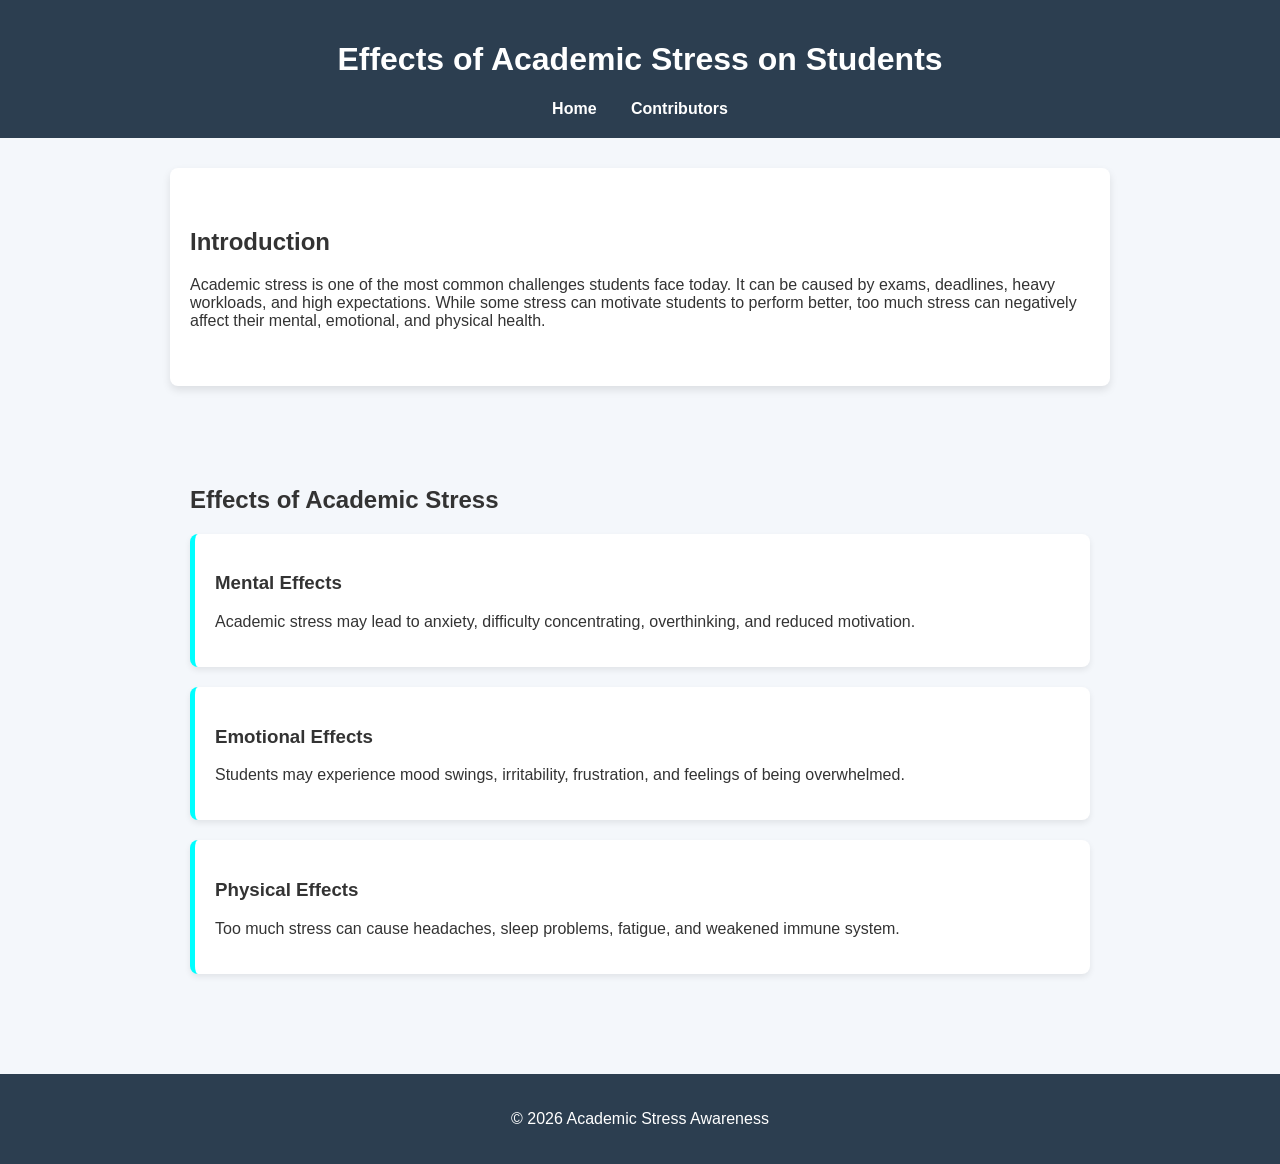
<file: index.html>
<!DOCTYPE html>
<html lang="en">
<head>
  <meta charset="UTF-8">
  <title>Effects of Academic Stress on Students</title>
  <meta name="viewport" content="width=device-width, initial-scale=1.0">
  <link rel="stylesheet" href="style.css">
</head>
<body>

  <header>
    <h1>Effects of Academic Stress on Students</h1>
    <nav>
      <a href="index.html">Home</a>
      <a href="contributors.html">Contributors</a>
    </nav>
  </header>

  <section class="intro">
    <h2>Introduction</h2>
    <p>
      Academic stress is one of the most common challenges students face today.
      It can be caused by exams, deadlines, heavy workloads, and high expectations.
      While some stress can motivate students to perform better, too much stress
      can negatively affect their mental, emotional, and physical health.
    </p>
  </section>

  <section class="effects">
    <h2>Effects of Academic Stress</h2>

    <div class="card">
      <h3>Mental Effects</h3>
      <p>
        Academic stress may lead to anxiety, difficulty concentrating,
        overthinking, and reduced motivation.
      </p>
    </div>

    <div class="card">
      <h3>Emotional Effects</h3>
      <p>
        Students may experience mood swings, irritability, frustration,
        and feelings of being overwhelmed.
      </p>
    </div>

    <div class="card">
      <h3>Physical Effects</h3>
      <p>
        Too much stress can cause headaches, sleep problems,
        fatigue, and weakened immune system.
      </p>
    </div>

  </section>

  <footer>
    <p>© 2026 Academic Stress Awareness</p>
  </footer>

</body>
</html>
</file>
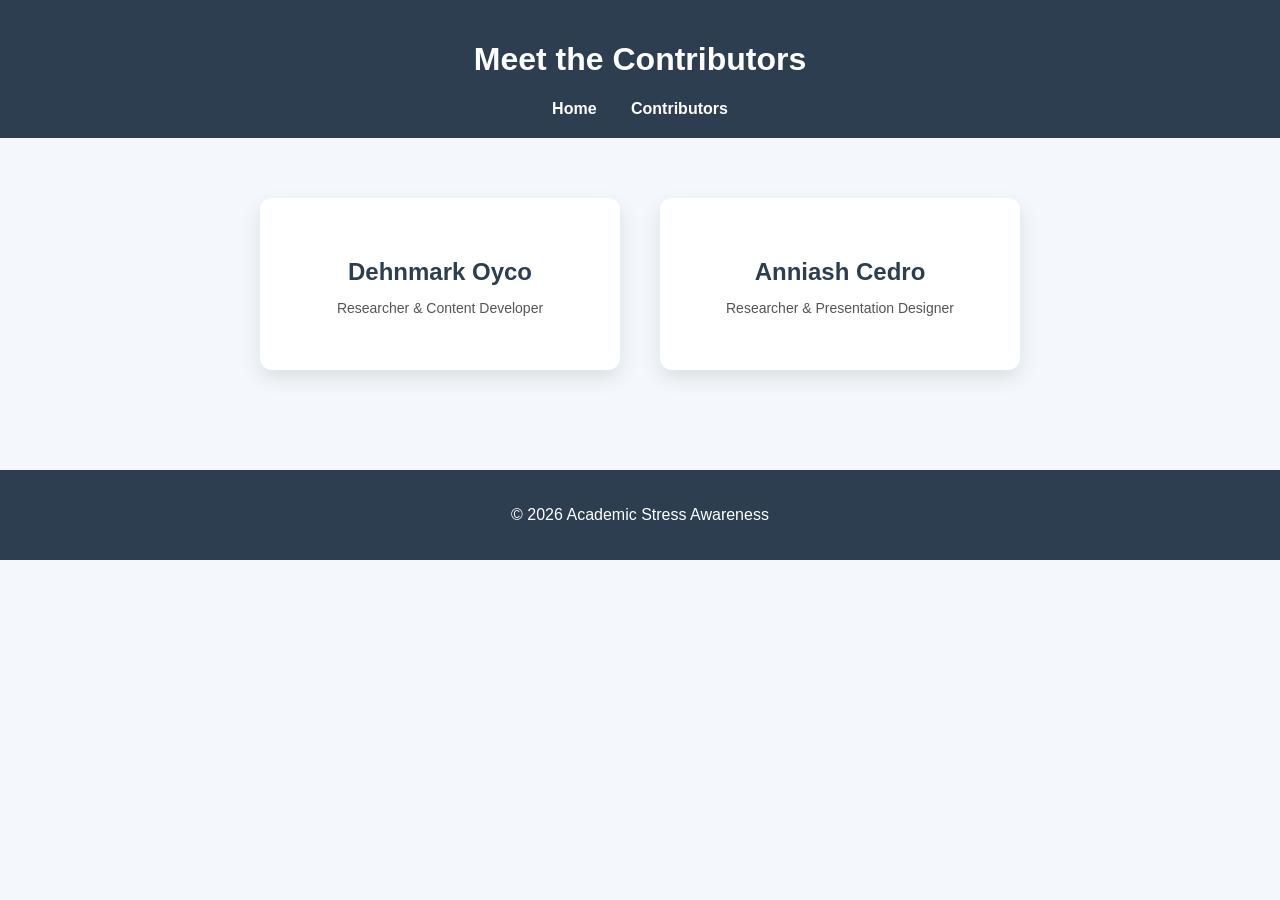
<file: contributors.html>
<!DOCTYPE html>
<html lang="en">
<head>
  <meta charset="UTF-8">
  <title>Contributors</title>
  <meta name="viewport" content="width=device-width, initial-scale=1.0">
  <link rel="stylesheet" href="style.css">
</head>
<body>

  <header>
    <h1>Meet the Contributors</h1>
    <nav>
      <a href="index.html">Home</a>
      <a href="contributors.html">Contributors</a>
    </nav>
  </header>

  <section class="contributors-section">

    <div class="contributor-card">
      <h2>Dehnmark Oyco</h2>
      <p>Researcher & Content Developer</p>
    </div>

    <div class="contributor-card">
      <h2>Anniash Cedro</h2>
      <p>Researcher & Presentation Designer</p>
    </div>

  </section>

  <footer>
    <p>© 2026 Academic Stress Awareness</p>
  </footer>

</body>
</html>
</file>
<file: style.css>
body {
  margin: 0;
  font-family: Arial, Helvetica, sans-serif;
  background-color: #f4f7fb;
  color: #333;
}

header {
  background-color: #2c3e50;
  color: white;
  padding: 20px;
  text-align: center;
}

nav {
  margin-top: 10px;
}

nav a {
  color: white;
  text-decoration: none;
  margin: 0 15px;
  font-weight: bold;
}

nav a:hover {
  text-decoration: underline;
}

section {
  padding: 40px 20px;
  max-width: 900px;
  margin: auto;
}

.intro {
  background-color: white;
  border-radius: 8px;
  box-shadow: 0 4px 8px rgba(0,0,0,0.1);
  margin-top: 30px;
}

.effects {
  margin-top: 40px;
}

.card {
  background-color: white;
  padding: 20px;
  margin-bottom: 20px;
  border-left: 5px solid #00FFFF;
  border-radius: 8px;
  box-shadow: 0 3px 6px rgba(0,0,0,0.08);
}

footer {
  text-align: center;
  padding: 20px;
  background-color: #2c3e50;
  color: white;
  margin-top: 40px;
}

/* Contributors Page */

.contributors-section {
  display: flex;
  justify-content: center;
  gap: 40px;
  padding: 60px 20px;
  flex-wrap: wrap;
}

.contributor-card {
  background-color: white;
  padding: 40px;
  width: 280px;
  text-align: center;
  border-radius: 12px;
  box-shadow: 0 8px 20px rgba(0,0,0,0.1);
  transform: translateX(-100px);
  opacity: 0;
  animation: slideIn 1s ease forwards;
}

.contributor-card:nth-child(2) {
  animation-delay: 0.3s;
}

.contributor-card h2 {
  margin-bottom: 10px;
  color: #2c3e50;
}

.contributor-card p {
  color: #555;
  font-size: 14px;
}

.contributor-card:hover {
  transform: scale(1.05);
  box-shadow: 0 12px 25px rgba(0,0,0,0.15);
  transition: 0.3s ease;
}

/* Slide animation */
@keyframes slideIn {
  to {
    transform: translateX(0);
    opacity: 1;
  }
}
</file>
